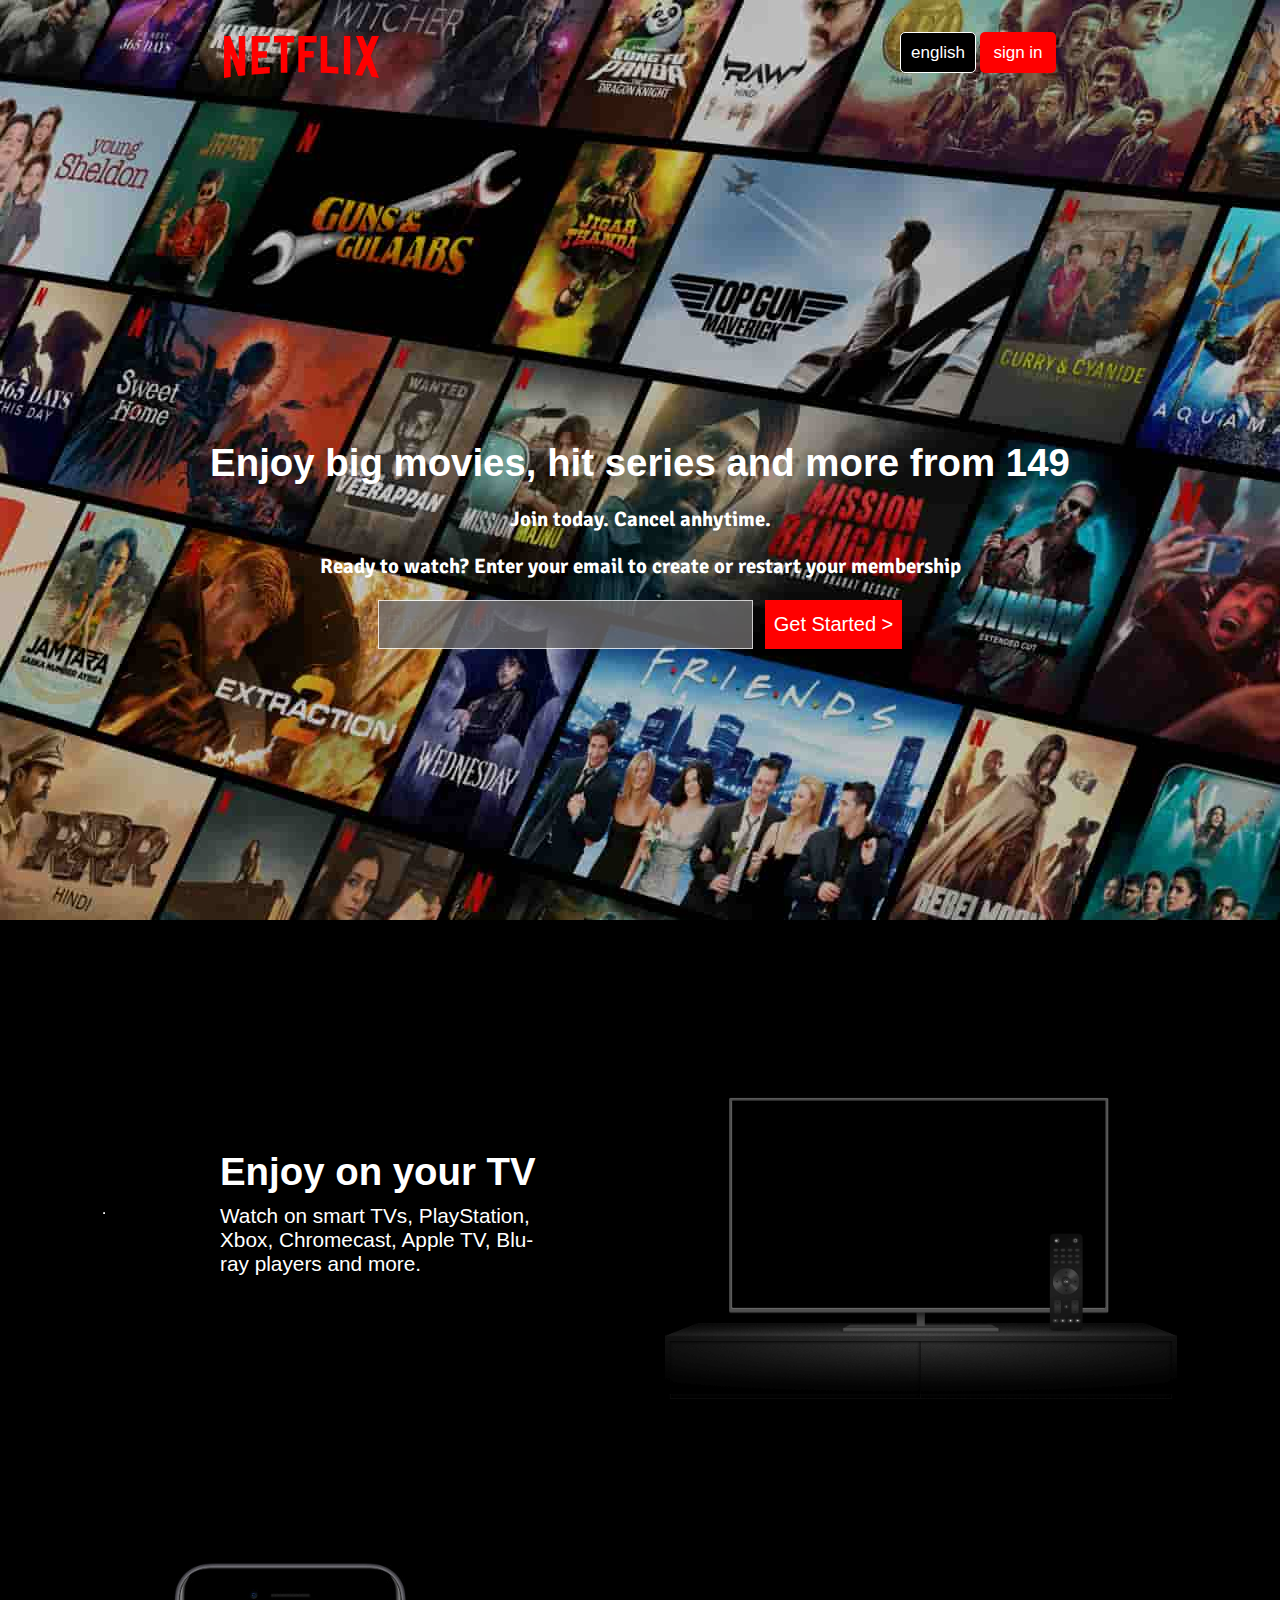
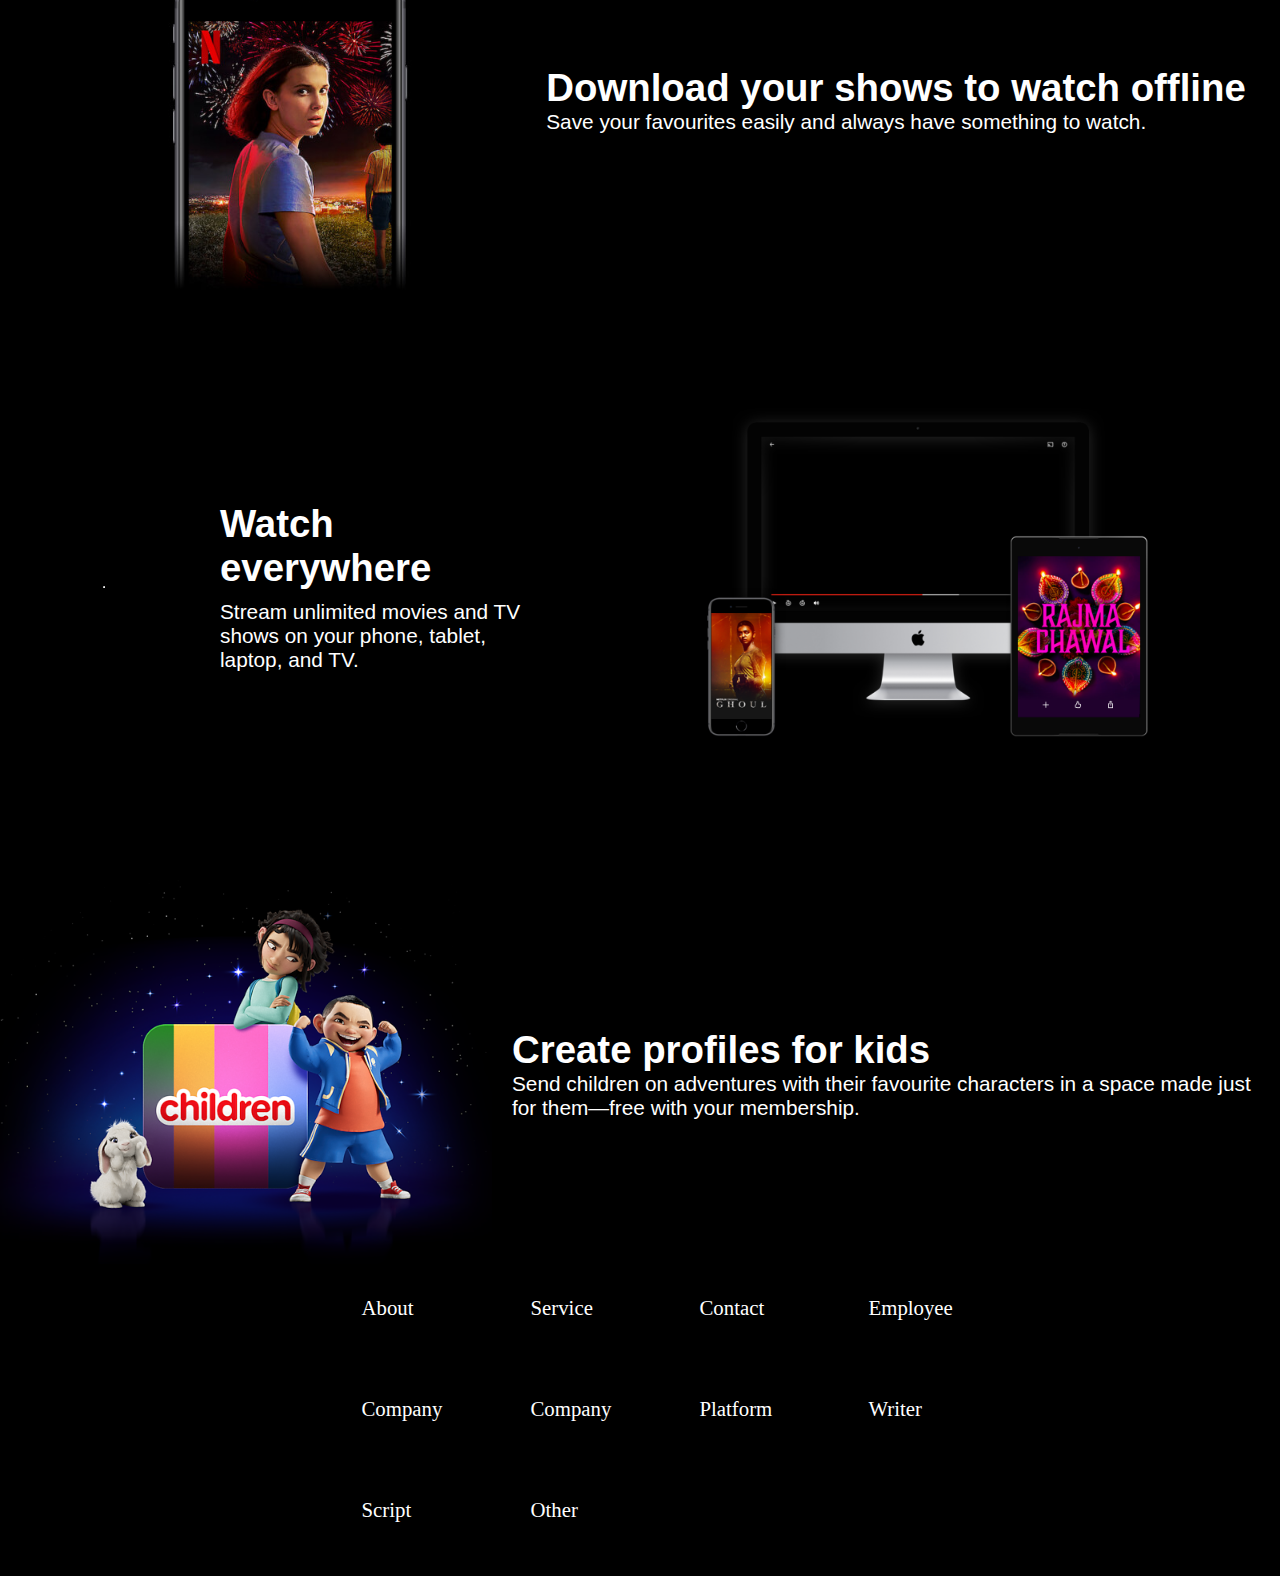
<file: index.html>
<!DOCTYPE html>
<html lang="en">

<head>
    <meta charset="UTF-8">
    <meta name="viewport" content="width=device-width, initial-scale=1.0">
    <title>Document</title>
    <link rel="stylesheet" href="style.css">
    <link rel="preconnect" href="https://fonts.googleapis.com">
<link rel="preconnect" href="https://fonts.gstatic.com" crossorigin>
<link href="https://fonts.googleapis.com/css2?family=Madimi+One&display=swap" rel="stylesheet">

<link rel="preconnect" href="https://fonts.googleapis.com">
<link rel="preconnect" href="https://fonts.gstatic.com" crossorigin>
<link href="https://fonts.googleapis.com/css2?family=Madimi+One&family=Roboto+Slab:wght@100..900&family=Signika+Negative:wght@300..700&display=swap" rel="stylesheet"></head>

<body>
    <div class="poster">
        
        <div class="head">
            <nav class="nav_bar">
                <img src="logo.svg" alt="img" class="logo">
                <div class="button"> <button class="e">english</button>
                    <button class="s">sign in</button>
                </div>
            </nav>
        </div>
        <div class="con">
            <h1>Enjoy big movies, hit series and more from 149</h1>
            <h3>Join today. Cancel anhytime.</h3>
            <h3>Ready to watch? Enter your email to create or restart your membership</h3>
            <div class="input">
                <input class="search" type="text" placeholder="Email Address">
                <button class="get">Get Started ></button>
            </div>
        </div>
    </div>
    <!-- <div class="line"></div> -->
    <main class="first">
        <hr>
        <div class="cap">
            <h1>Enjoy on your TV</h1>
            <p>Watch on smart TVs, PlayStation, Xbox, Chromecast, Apple TV, Blu-ray players and more.</p>
        </div>
        <div class="vid">
            <img src="tv.png" alt="img">
        </div>
    </main>
    <main class="second">

        <div class="mob">
            <img src="mob.jpg" alt="img">
        </div>
        <div class="caption">
            <h1>Download your shows to watch offline</h1>
            <p>Save your favourites easily and always have something to watch.</p>
        </div>

    </main>
    <main class="first">
        <hr>
        <div class="cap">
            <h1>Watch everywhere</h1>
            <p>Stream unlimited movies and TV shows on your phone, tablet, laptop, and TV.</p>
        </div>
        <div class="vid">
            <img src="apple.png" alt="img">
        </div>
    </main>
    <main class="second">

        <div class="mob">
            <img src="children.png" alt="img">
        </div>
        <div class="caption">
            <h1>Create profiles for kids</h1>
            <p>Send children on adventures with their favourite characters in a space made just for them—free with your
                membership.</p>
        </div>

    </main>
    <footer>
       
        <div class="container">
            <ul>
                <li><a href="#">About</a></li>
                <li><a href="#">Service</a></li>
                <li><a href="#">Contact</a></li>
                <li><a href="#">Employee</a></li>
                <li><a href="#">Company</a></li>
                <li><a href="#">Company</a></li>
                <li><a href="#">Platform</a></li>
                <li><a href="#">Writer</a></li>
                <li><a href="#">Script</a></li>
                <li><a href="#">Other</a></li>
        </ul>
        
    </footer>
</body>

</html>
</file>
<file: style.css>
*{
    margin: 0;
    padding: 0;
    color: white;
}
:root{
    --heading:2.4rem;
    --secondheading:1.3rem;
}
body{
    background-color:black;

}
.nav_bar{
    display: flex;
    justify-content: space-between;
    margin-top: 22px;
}
.nav_bar img{
    width: 155px;
    height: 50px;
}
.e,.s{
    width: 76px;
    height: 41px;
    font-size: 17px;
    border: none;
    border-radius: 5px;
}
.e{
    background-color: black;
    border: 0.1px solid white;
}
.s{
    background-color: red;
    transition: 0.1s ease;
}
.head{
    width: 65vw;
    margin: auto;
}
.poster{
    background-image: url("background.jpg");
    
    /* width: 100vw; */
    padding: 10px;
    object-fit: cover;
    color: white;
    opacity: 25px;
    height: 100vh;
}
.con{
    display: flex;
  flex-direction: column;
  justify-content: end;
  align-items: center;
  height: 63vh;
  gap: 21px;
 
}.con h1{
    font-family: Netflix Sans,Helvetica Neue,Segoe UI,Roboto,Ubuntu,sans-serif;
     font-size: var(--heading);
}
.con h3{
    font-family: "Signika Negative", sans-serif;
  font-optical-sizing: auto;
font-size: var(--secondheading);
}
.input{
    display: flex;
    gap: 12px;
}
.search{
    background-color: #6f6d6d;
  border: none;
  height: 47px;
  width: 359px;
  filter: opacity(80%);
  border: 1px solid white;
  color: white;
  padding-inline: 7px;
  font-size: 23px;
}
.input button{
    background-color: red;
  width: 137px;
  border: none;
  font-size: 20px;
  color: white;
}
.s:hover,.get:hover{
background-color: maroon;
}
.get{
    transition: 0.1s ease;
}
.cap{
    width: 370px;
    display: flex;
    justify-content: center;
    flex-direction: column;
    gap: 10px;
    box-sizing: border-box;
  padding: 0px 20px;
}
.vid img{
    width: 40vw;
    height: 379px;
  }
  .first{
    display: flex;
    justify-content: center;
    gap: 95px;
    margin: 10px 0px;
    height: 300px;
    padding: 133px 0px;
    align-items: center;
    width: 100vw;
  }
  .mob img{
    width: 40vw;
  }
.cap h1{
    font-family: Netflix Sans,Helvetica Neue,Segoe UI,Roboto,Ubuntu,sans-serif;
  font-size: var(--heading);
}
.cap p{
    font-family: Netflix Sans,Helvetica Neue,Segoe UI,Roboto,Ubuntu,sans-serif;
    font-size: var(--secondheading);
}
.second{
    display: flex;
    justify-content: center;
    align-items: center;
    width: 100vw;
}
.second h1{
    font-family: Netflix Sans,Helvetica Neue,Segoe UI,Roboto,Ubuntu,sans-serif;
    font-size: var(--heading);
}
.second p{
    font-family: Netflix Sans,Helvetica Neue,Segoe UI,Roboto,Ubuntu,sans-serif;
    font-size: var(--secondheading);
}
ul{
    display: grid;
  grid-template-columns: 50px 50px 50px 50px;
  grid-template-rows: 50px 50px 50px;
  width: 90vw;
  margin: auto;
  box-sizing: border-box;
  padding: 28px;
  gap: 51px 119px;
  justify-content: center;
  white-space:wrap;
}
li{
    list-style: none;
  font-size: var(--secondheading);
  text-decoration: none;
  transition: all 1s;
}
li a{
    text-decoration: none;
}
li :hover{
    font-size: 1.5rem;
    text-decoration: underline;
}
@media only screen and (max-width:500px){
        .head {
            width: 90vw;
          
    }
    .vid img{
        width: 90vw;
        
      }
      .mob img{
        width: 90vw;
      }
      .search{
        width: 80vw;
      }
 
}
@media only screen and (max-width:564px){
    .poster{
        /* height: 80vh; */
    }
    .get{
        margin: auto;
  height: 3rem;
    }
    .input{
        flex-direction: column;
    }
}
@media only screen and (max-width:920px){
    .first , .second{
        flex-direction: column;
    }
    .caption{
        margin: 0px 57px;
    }
    ul{
        display: flex;
  flex-wrap: wrap;
  justify-content: center;
  align-items: center;
  /* width: 90vw; */
  gap: 35px;
    }
}
</file>
